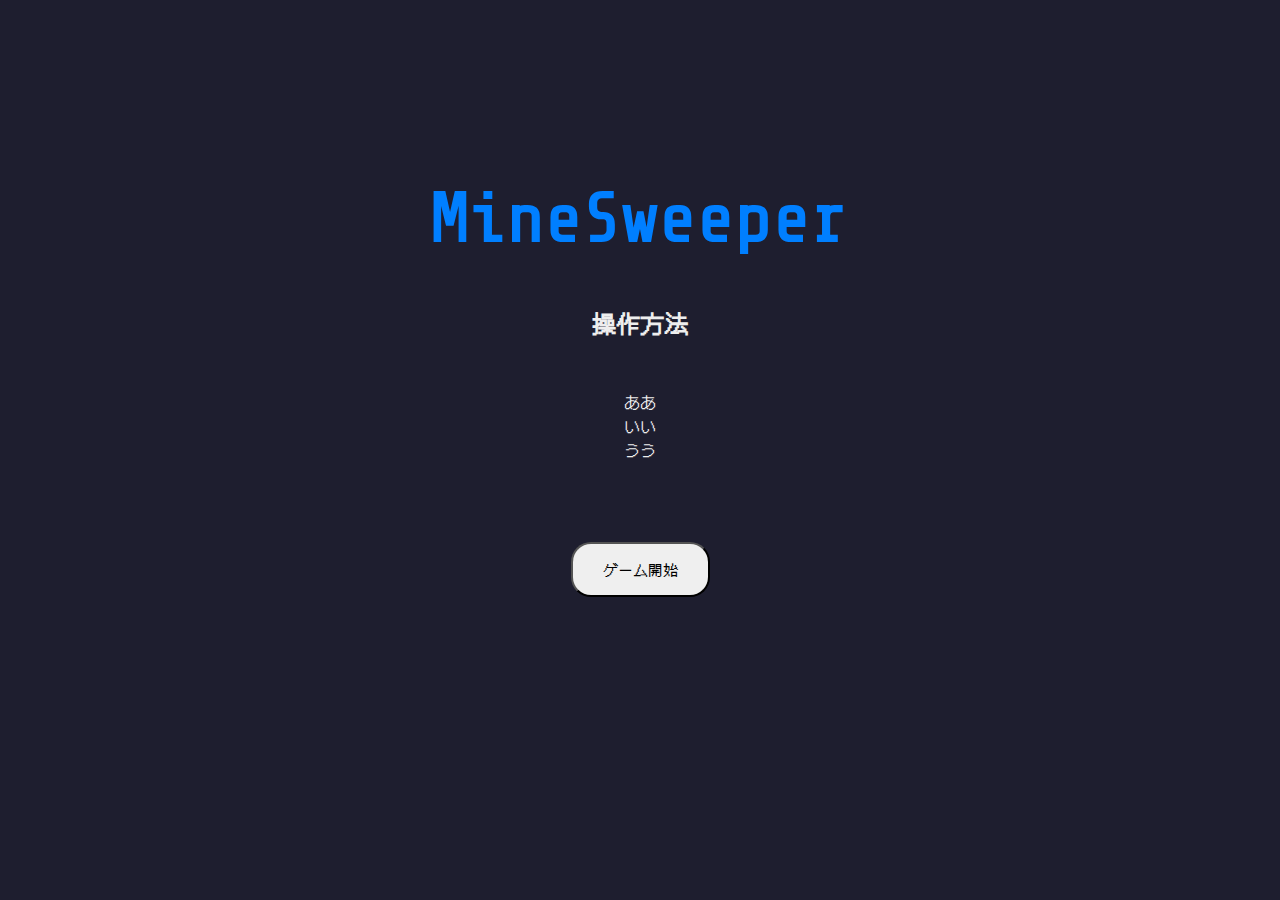
<file: src/main/resources/templates/index.html>
<!DOCTYPE html>
<html xmlns:th="http://www.thymeleaf.org">

<head>
	<meta charset="UTF-8">
	<meta name="viewport" content="width=device-width, initial-scale=1.0" />
	<title>マインスイーパー - トップ</title>
	<link rel="stylesheet" href="../static/style.css" th:href="@{/style.css}">
	<link
		href="https://fonts.googleapis.com/css2?family=Share+Tech+Mono&family=DotGothic16&display=swap"
		rel="stylesheet">
</head>

<body class="index-body">
	<div class="top container">
		<h1>MineSweeper</h1>

		<section class="instructions">
			<h2>操作方法</h2>
			<ul>
				<li>ああ</li>
				<li>いい</li>
				<li>うう</li>
			</ul>
		</section>
		<form action="#" method="get" th:action="@{/game}">
			<input type="submit" value="ゲーム開始" class="s-button">
		</form>
	</div>
</body>

</html>
</file>
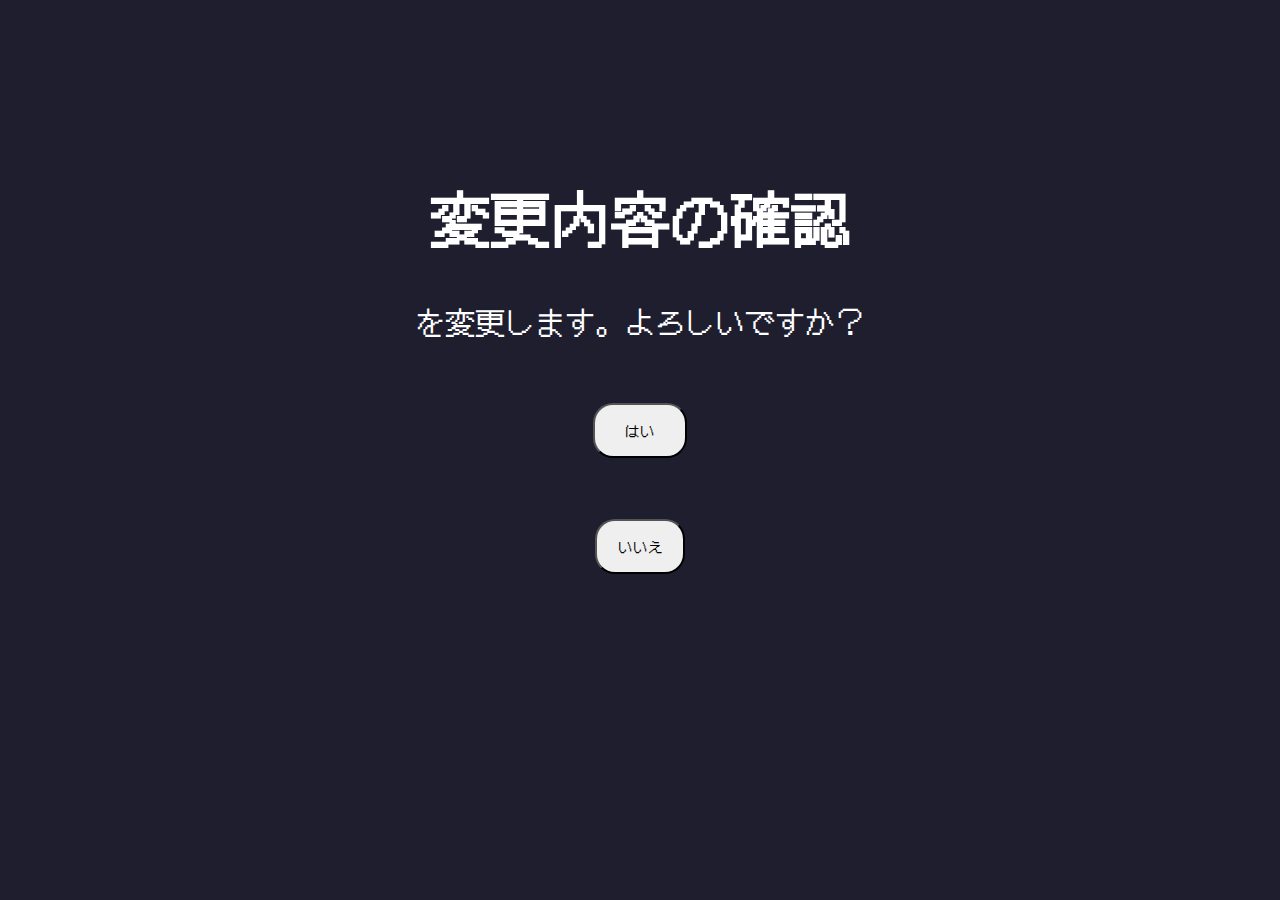
<file: src/main/resources/templates/confirm.html>
<!DOCTYPE html>
<html xmlns:th="http://www.thymeleaf.org">

<head>
	<title>確認ページ</title>
	<meta charset="utf-8" />
	<link rel="stylesheet" href="../static/style.css" th:href="@{/style.css}">
	<link
		href="https://fonts.googleapis.com/css2?family=Share+Tech+Mono&family=DotGothic16&display=swap"
		rel="stylesheet">
</head>

<body class="Ebody-Cbody">
	<h1>変更内容の確認</h1>
	<!--	<h1 th:text="${title}"></h1>-->

	<div th:object="${input}">
		<p th:text="*{comment}"></p>
		<p>を変更します。よろしいですか？</p>
	</div>

	<form method="post" action="#" th:action="@{/regame}" th:object="${input}">
		<input type="hidden" name="comment" th:value="*{comment}">
		<input type="submit" value="はい" class="s-button">
	</form>
	<form method="get" action="#" th:action="@{/edit/{id}(id=${input.id})}" th:object="${input}">
		<input type="hidden" name="comment" th:value="*{comment}">
		<input type="submit" value="いいえ" class="confilm-button">
	</form>
</body>

</html>
</file>
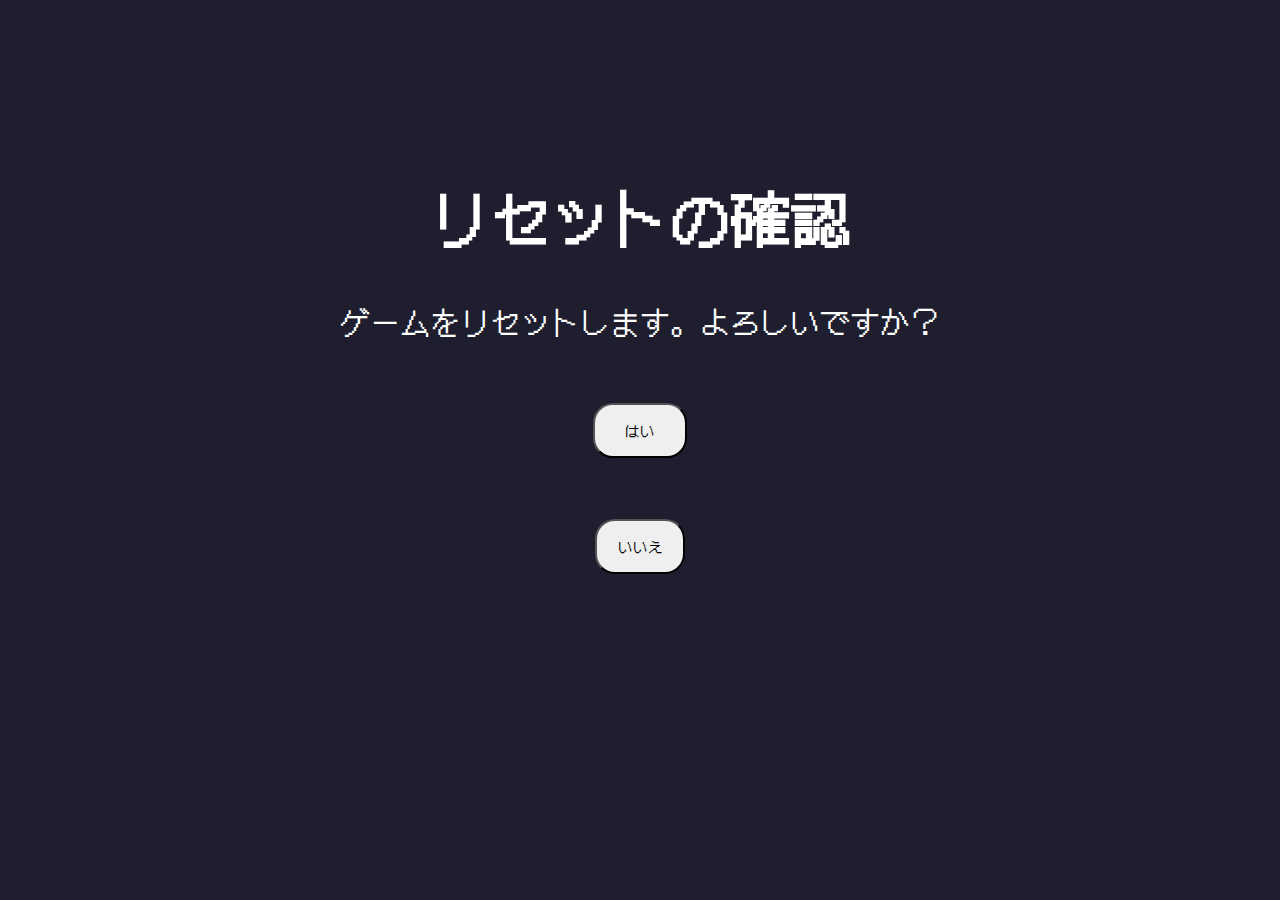
<file: src/main/resources/templates/confirmreset.html>
<!DOCTYPE html>
<html xmlns:th="http://www.thymeleaf.org">

<head>
	<title>リセット確認ページ</title>
	<meta charset="utf-8" />
	<link rel="stylesheet" href="../static/style.css" th:href="@{/style.css}">
	<link
		href="https://fonts.googleapis.com/css2?family=Share+Tech+Mono&family=DotGothic16&display=swap"
		rel="stylesheet">
</head>

<body class="Ebody-Cbody">
	<h1>リセットの確認</h1>
	<!--	<h1 th:text="${title}"></h1>-->

	<div>
		<p>ゲームをリセットします。よろしいですか？</p>
	</div>

	<form method="get" action="#" th:action="@{/game}">
		<input type="submit" value="はい" class="s-button">
	</form>
	<form method="get" action="#" th:action="@{/regame2/{{id}(id=${input.id})}}">
		<input type="submit" value="いいえ" class="confilm-button">
	</form>
</body>

</html>
</file>
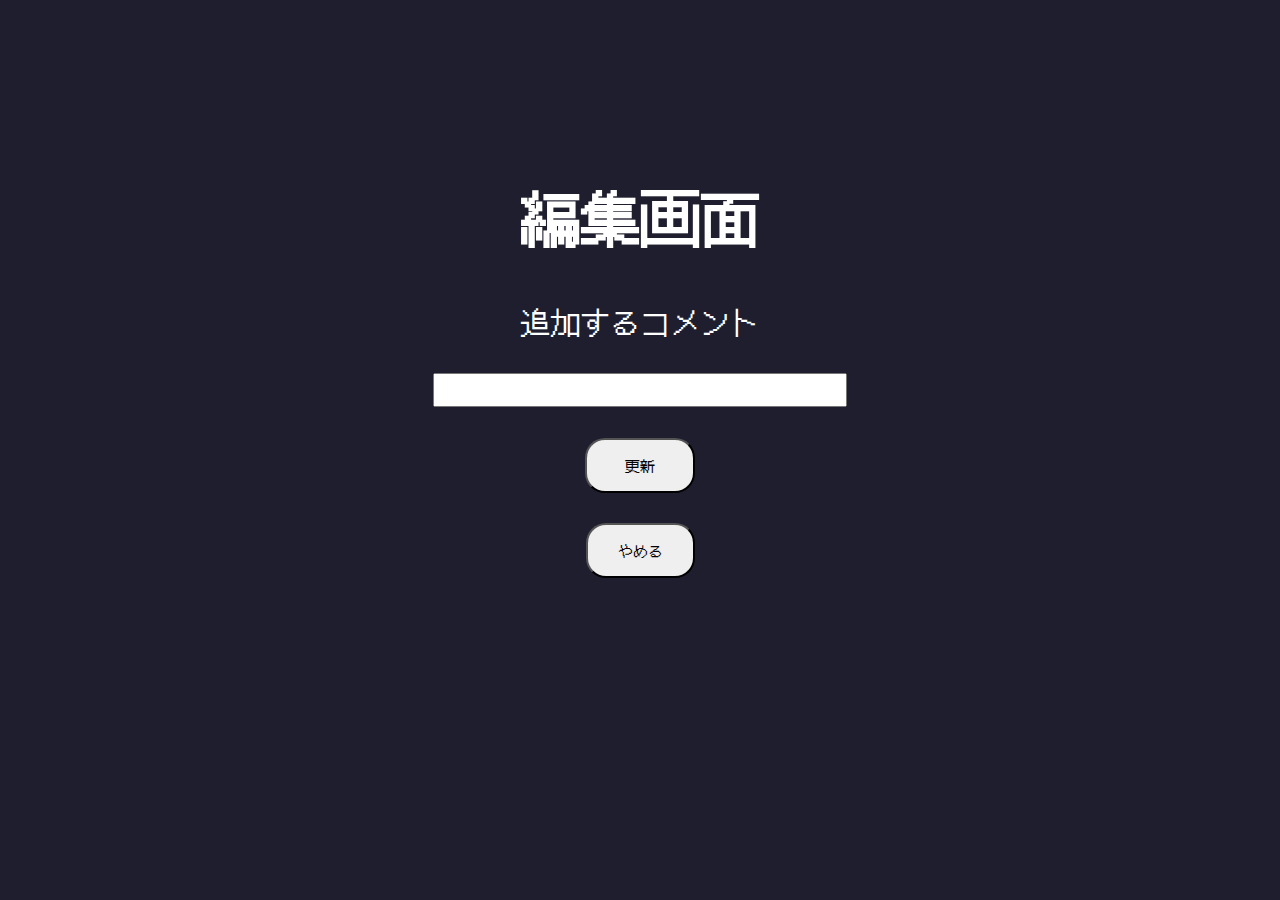
<file: src/main/resources/templates/edit.html>
<!DOCTYPE html>
<html xmlns:th="http://www.thymeleaf.org">

<head>
	<title>編集ページ</title>
	<meta charset="utf-8" />
	<link rel="stylesheet" href="../static/style.css" th:href="@{/style.css}">
	<link
		href="https://fonts.googleapis.com/css2?family=Share+Tech+Mono&family=DotGothic16&display=swap"
		rel="stylesheet">
</head>

<body class="Ebody-Cbody">
	<!--	<h1 th:text="${title}"></h1>-->
	<h1>編集画面</h1>
	<div th:object="${ここにidが入る、多分}">
		<form action="#" method="get" th:action="@{confirm}">
			<p>追加するコメント</p>
			<p><input type="text" class="textbox" name="comment" th:value="*{comment}"></p>
			<input type="submit" class="update-button" value="更新">
		</form>


		<form action="#" method="get" th:action="@{game}">
			<input type="submit" class="s-button" value="やめる" >


		</form>
	</div>



</body>

</html>
</file>
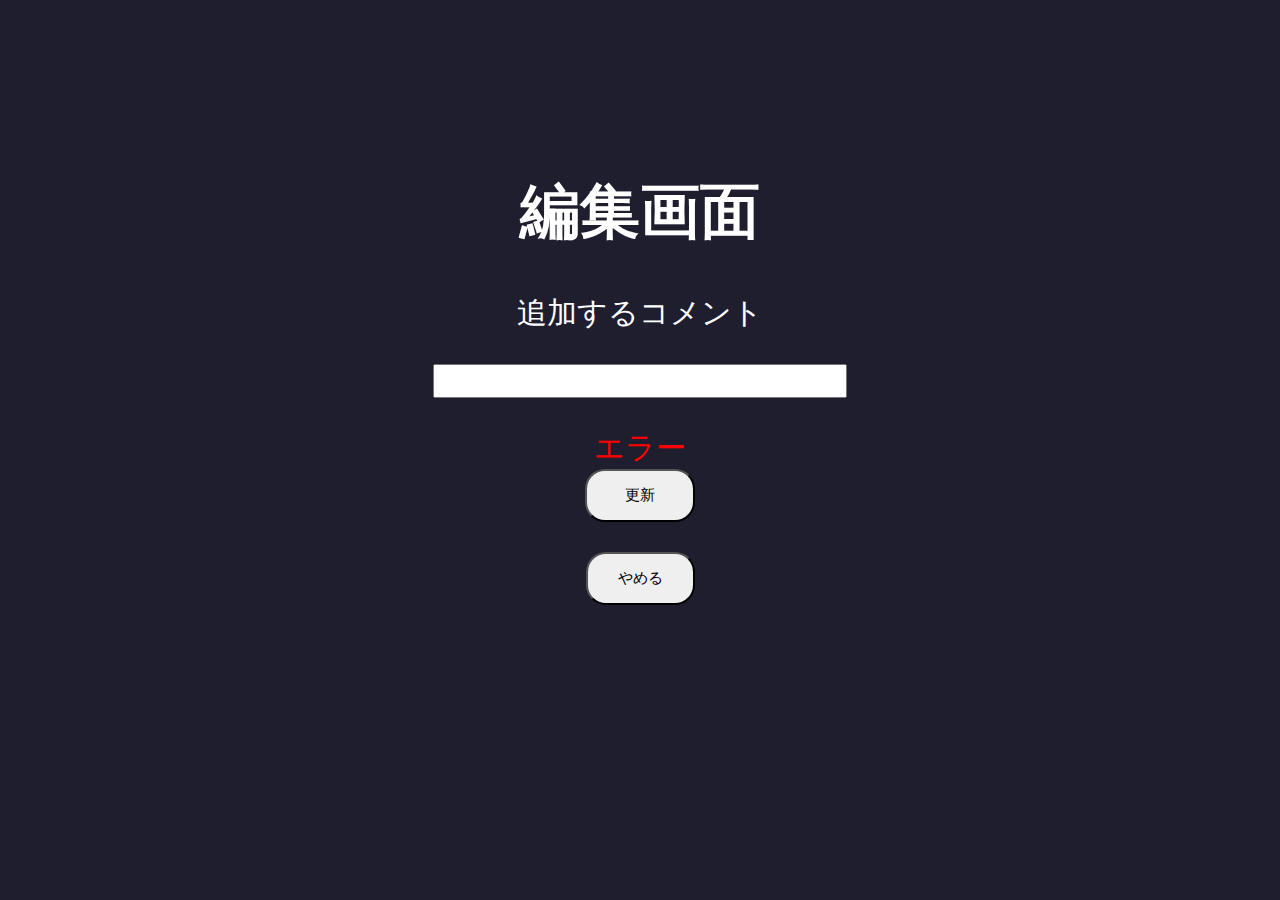
<file: src/main/resources/templates/edit_error.html>
<!DOCTYPE html>
<html xmlns:th="http://www.thymeleaf.org">

<head>
	<title>編集エラー</title>
	<meta charset="utf-8" />
	<link rel="stylesheet" href="../static/style.css" th:href="@{/style.css}">
</head>

<body class="Ebody-Cbody">
	<!--	<h1 th:text="${title}"></h1>-->
	<h1>編集画面</h1>
	<div th:object="${input}">
		<form action="#" method="get" th:action="@{confirm/{id}(id=${form.id})}">
			<p>追加するコメント</p>
			<!--以下バリデーション-->
			<p><input type="text" class="textbox" name="comment" th:value="*{comment}"></p>
			<div th:if="${#fields.hasErrors('message')}" th:errors="*{comment}" style="color: red;">エラー</div>
			
			<input type="submit" class="update-button" value="更新">
		</form>

		<form action="#" method="get" th:action="@{game}">
			<input type="submit" class="s-button" value="やめる" >

		</form>
	</div>



</body>

</html>
</file>
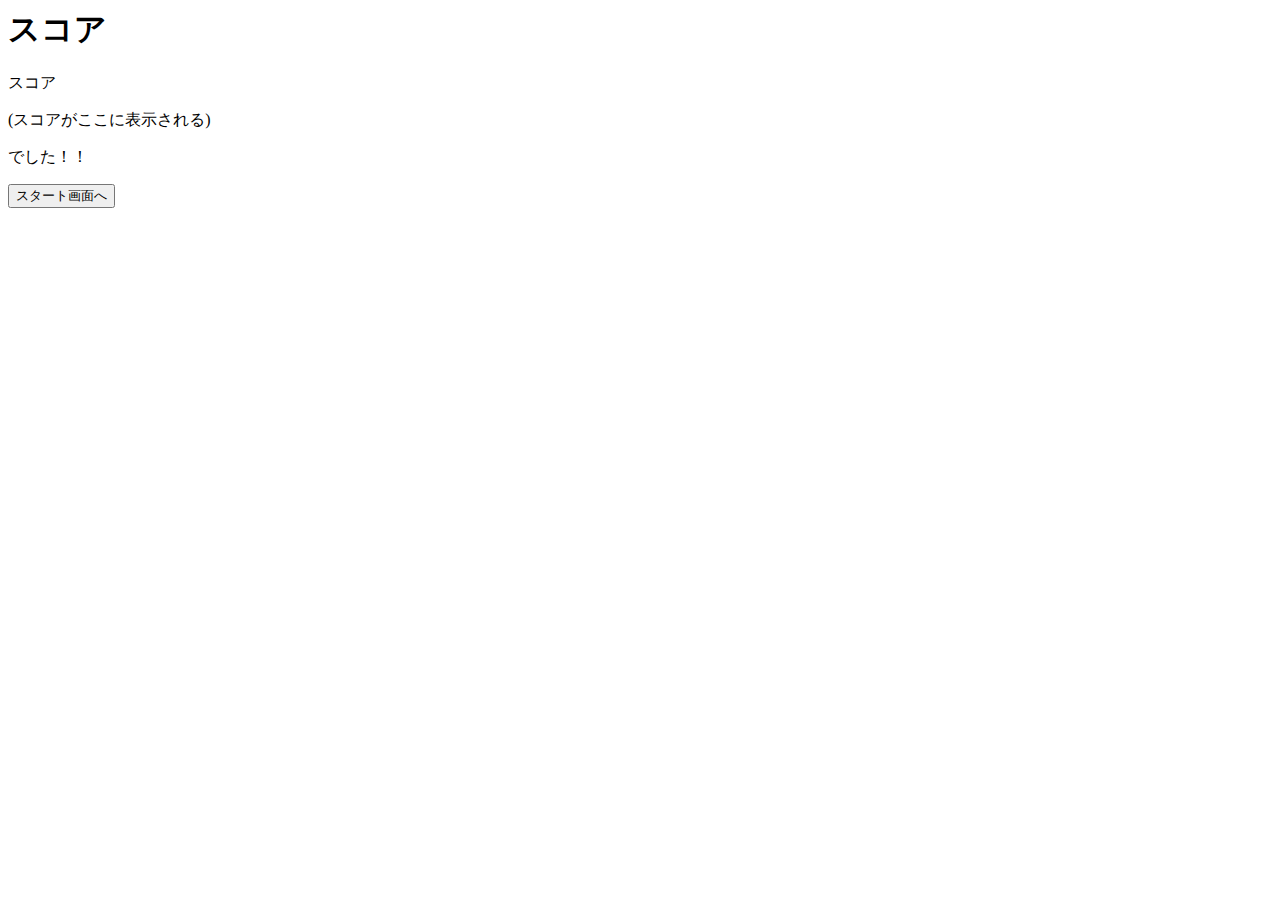
<file: src/main/resources/templates/finish.html>
<!--<html xmlns:th="http://www.thymeleaf.org">-->
<html>

<head>
	<title>スコアページ</title>
	<meta charset="utf-8" />
	<!--	<link rel="stylesheet" th:href="@{/style.css}" />-->
</head>

<body>
	<!--	<h1 th:text="${title}"></h1>-->
	<h1>スコア</h1>

	<form method="post" action="#" th:action="@{/start}" th:object="${input}">
	
		<p>スコア</p>
		<p th:text="${input}">(スコアがここに表示される)</p>
		<p>でした！！</p>	
	
		<input type="submit" value="スタート画面へ">
	</form>
</body>

</html>
</file>
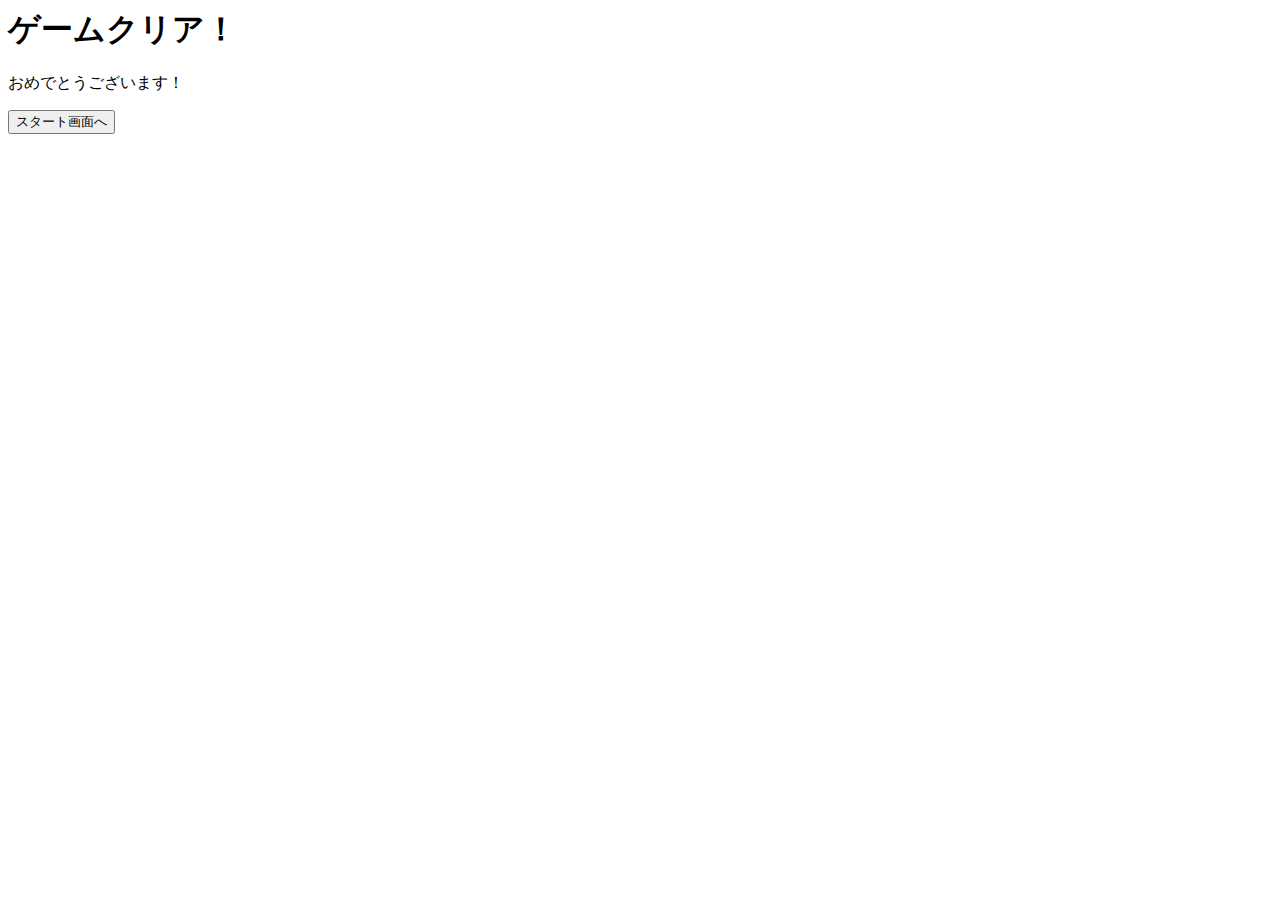
<file: src/main/resources/templates/gameclear.html>
<!--<html xmlns:th="http://www.thymeleaf.org">-->
<html>

<head>
	<title>クリアページ</title>
	<meta charset="utf-8" />
	<!--	<link rel="stylesheet" th:href="@{/style.css}" />-->
</head>

<body>
	<!--	<h1 th:text="${title}"></h1>-->
	<h1>ゲームクリア！</h1>

	<form method="post" action="#" th:action="@{/start}" th:object="${input}">
	
		<p>おめでとうございます！</p>	
	
		<input type="submit" value="スタート画面へ">
	</form>
</body>

</html>
</file>
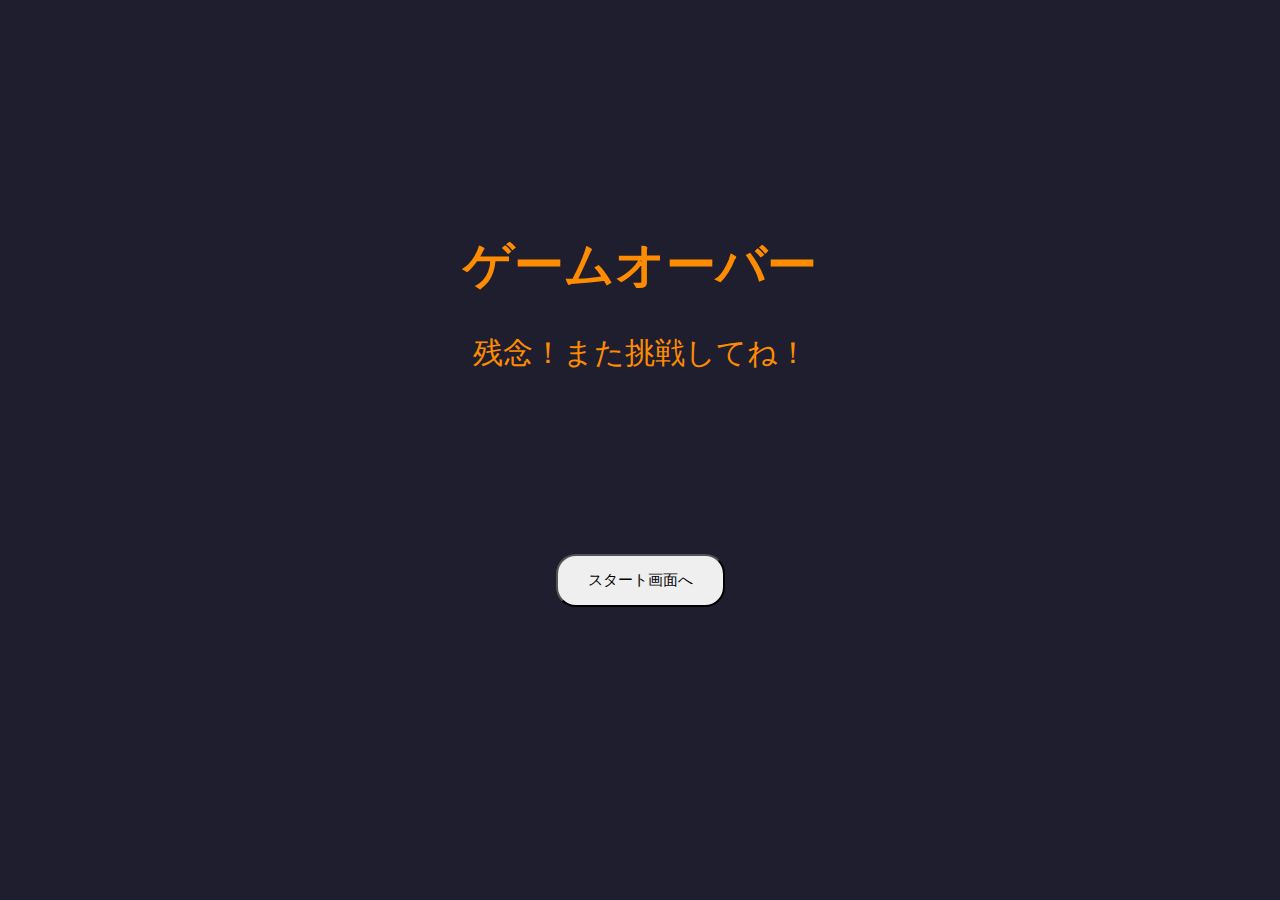
<file: src/main/resources/templates/gameover.html>
<html>
	<html xmlns:th="http://www.thymeleaf.org">

<head>
	<title>GameOver</title>
	<meta charset="utf-8" />
	<link rel="stylesheet" href="../static/style.css" th:href="@{/style.css}">
</head>

<body class="gameover-body">
	<!--	<h1 th:text="${title}"></h1>-->
	<h1>ゲームオーバー</h1>

	<form method="post" action="#" th:action="@{/start}" th:object="${input}">
	
		<p>残念！また挑戦してね！</p>
<!--		余裕があれば正解を表示-->
<!--		<p>正解はこうでした</p>-->
	
		<input type="submit" value="スタート画面へ" class="start-button">
	</form>
</body>

</html>
</file>
